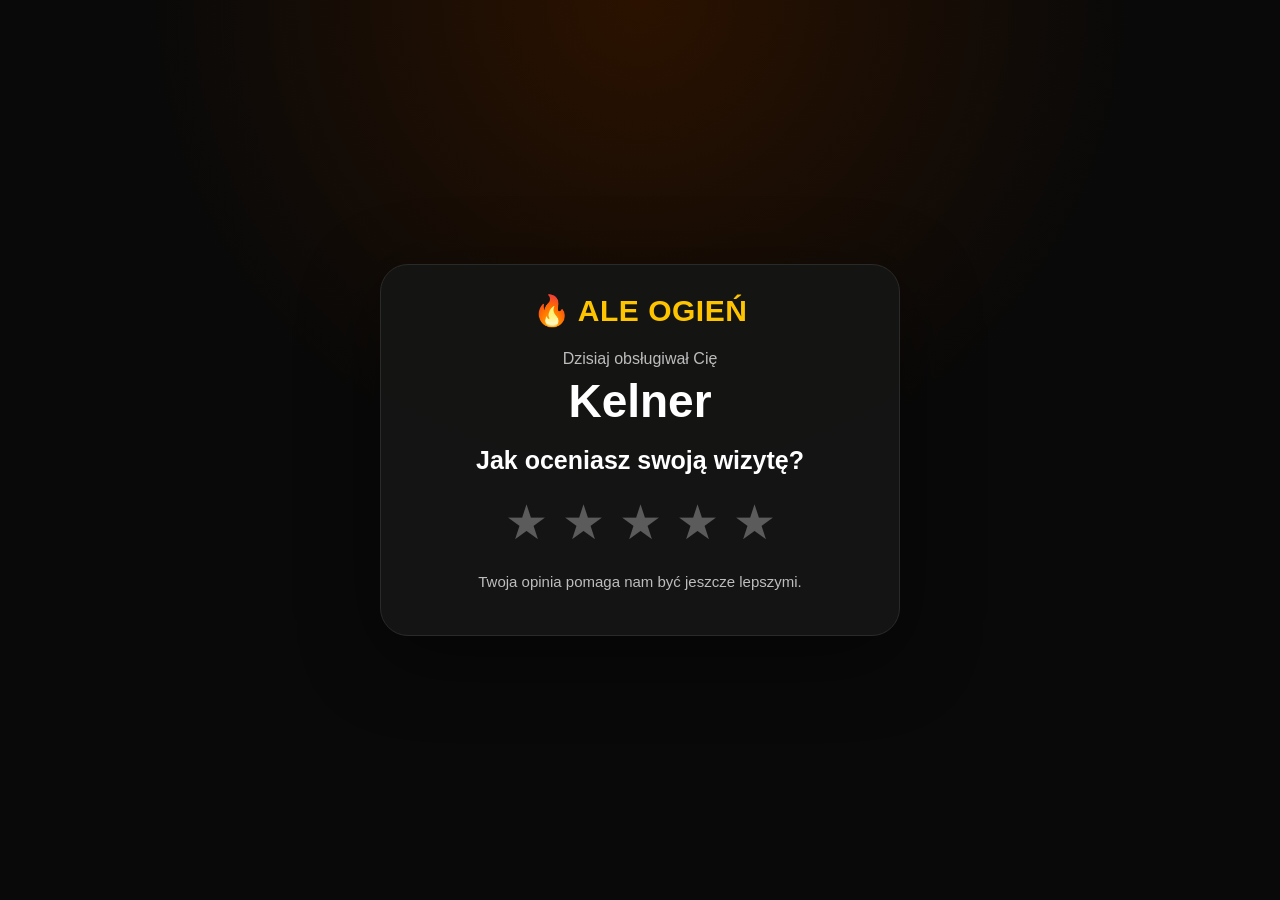
<file: ale-ogien-opinie/index.html>
<!doctype html>
<html lang="pl">
<head>
  <meta charset="utf-8" />
  <meta name="viewport" content="width=device-width, initial-scale=1" />
  <title>Ale Ogień - opinia</title>
  <link rel="stylesheet" href="style.css" />
</head>
<body>
  <main class="screen">
    <section class="card">
      <div class="brand">🔥 ALE OGIEŃ</div>
      <p class="label">Dzisiaj obsługiwał Cię</p>
      <h1 id="waiterName">Kelner</h1>
      <h2>Jak oceniasz swoją wizytę?</h2>

      <div id="stars" class="stars" aria-label="Wybierz ocenę">
        <button data-rating="1" aria-label="1 gwiazdka">★</button>
        <button data-rating="2" aria-label="2 gwiazdki">★</button>
        <button data-rating="3" aria-label="3 gwiazdki">★</button>
        <button data-rating="4" aria-label="4 gwiazdki">★</button>
        <button data-rating="5" aria-label="5 gwiazdek">★</button>
      </div>

      <p class="hint">Twoja opinia pomaga nam być jeszcze lepszymi.</p>

      <div id="googleBox" class="box hidden">
        <div class="heart">❤️</div>
        <h2>Dziękujemy!</h2>
        <p>Za chwilę przeniesiemy Cię do Google.</p>
        <p class="hint">Miło nam będzie, jeśli wspomnisz kelnera w opinii.</p>
      </div>

      <div id="feedbackBox" class="box hidden">
        <h2>Przykro nam 😔</h2>
        <p>Napisz proszę, co możemy poprawić.</p>
        <textarea id="comment" placeholder="Co było nie tak?"></textarea>
        <button id="sendFeedback" class="mainBtn">Wyślij</button>
        <p id="sentInfo" class="success hidden">Dziękujemy. Wiadomość została zapisana.</p>
      </div>
    </section>
  </main>
  <script src="config.js"></script>
  <script src="script.js"></script>
</body>
</html>
</file>
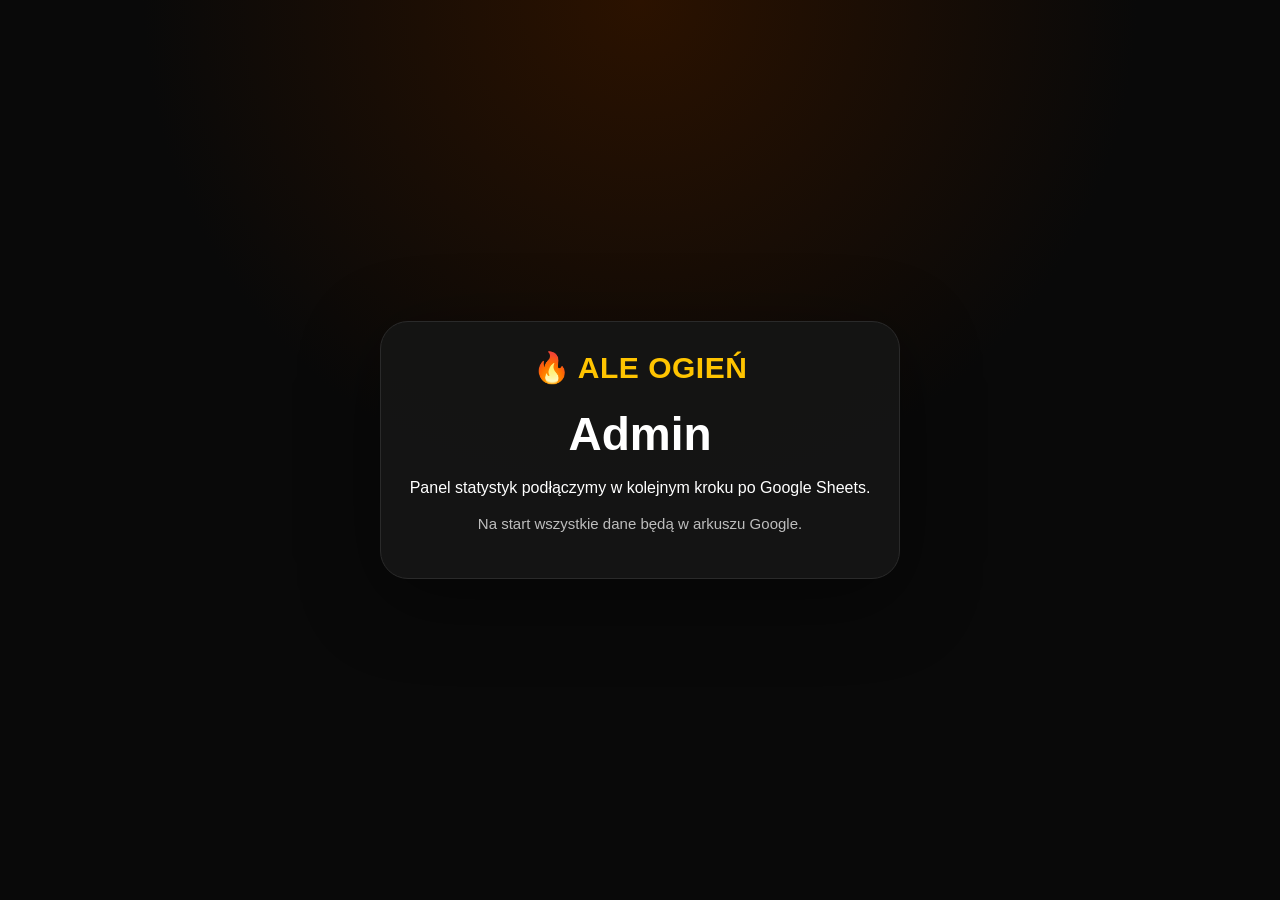
<file: ale-ogien-opinie/admin/index.html>
<!doctype html>
<html lang="pl">
<head><meta charset="utf-8"><meta name="viewport" content="width=device-width, initial-scale=1"><title>Ale Ogień - admin</title><link rel="stylesheet" href="../style.css"></head>
<body><main class="screen"><section class="card"><div class="brand">🔥 ALE OGIEŃ</div><h1>Admin</h1><p>Panel statystyk podłączymy w kolejnym kroku po Google Sheets.</p><p class="hint">Na start wszystkie dane będą w arkuszu Google.</p></section></main></body>
</html>
</file>
<file: ale-ogien-opinie/style.css>
:root{--bg:#090909;--card:#151515;--yellow:#ffc400;--red:#e53935;--text:#fff;--muted:#bdbdbd;--line:#2a2a2a}
*{box-sizing:border-box}body{margin:0;font-family:Arial,Helvetica,sans-serif;background:radial-gradient(circle at top,#2b1200,#090909 45%);color:var(--text)}
.screen{min-height:100vh;display:flex;align-items:center;justify-content:center;padding:20px}.card{width:100%;max-width:520px;background:rgba(21,21,21,.94);border:1px solid var(--line);border-radius:28px;padding:28px;text-align:center;box-shadow:0 20px 80px rgba(0,0,0,.45)}
.brand{font-weight:900;font-size:30px;letter-spacing:.5px;color:var(--yellow);margin-bottom:22px}.label{color:var(--muted);margin:0 0 6px}h1{font-size:46px;margin:0 0 18px;text-transform:capitalize}h2{font-size:25px;margin:18px 0}.hint{color:var(--muted);font-size:15px;line-height:1.45}.stars{display:flex;gap:6px;justify-content:center;margin:20px 0}.stars button{font-size:48px;line-height:1;border:0;background:transparent;color:#5b5b5b;cursor:pointer;padding:4px;transition:.15s}.stars button.active,.stars button:hover,.stars button:hover~button{color:var(--yellow)}
.box{border-top:1px solid var(--line);margin-top:22px;padding-top:22px}.hidden{display:none!important}.heart{font-size:46px}textarea{width:100%;min-height:140px;border-radius:16px;border:1px solid var(--line);background:#0d0d0d;color:#fff;padding:16px;font-size:18px;resize:vertical}.mainBtn{width:100%;border:0;border-radius:16px;background:var(--yellow);color:#111;font-size:20px;font-weight:800;padding:16px;margin-top:14px;cursor:pointer}.success{color:#79ff9b;font-weight:700}
@media(max-width:420px){.card{padding:22px}.brand{font-size:26px}h1{font-size:40px}.stars button{font-size:42px}}
</file>
